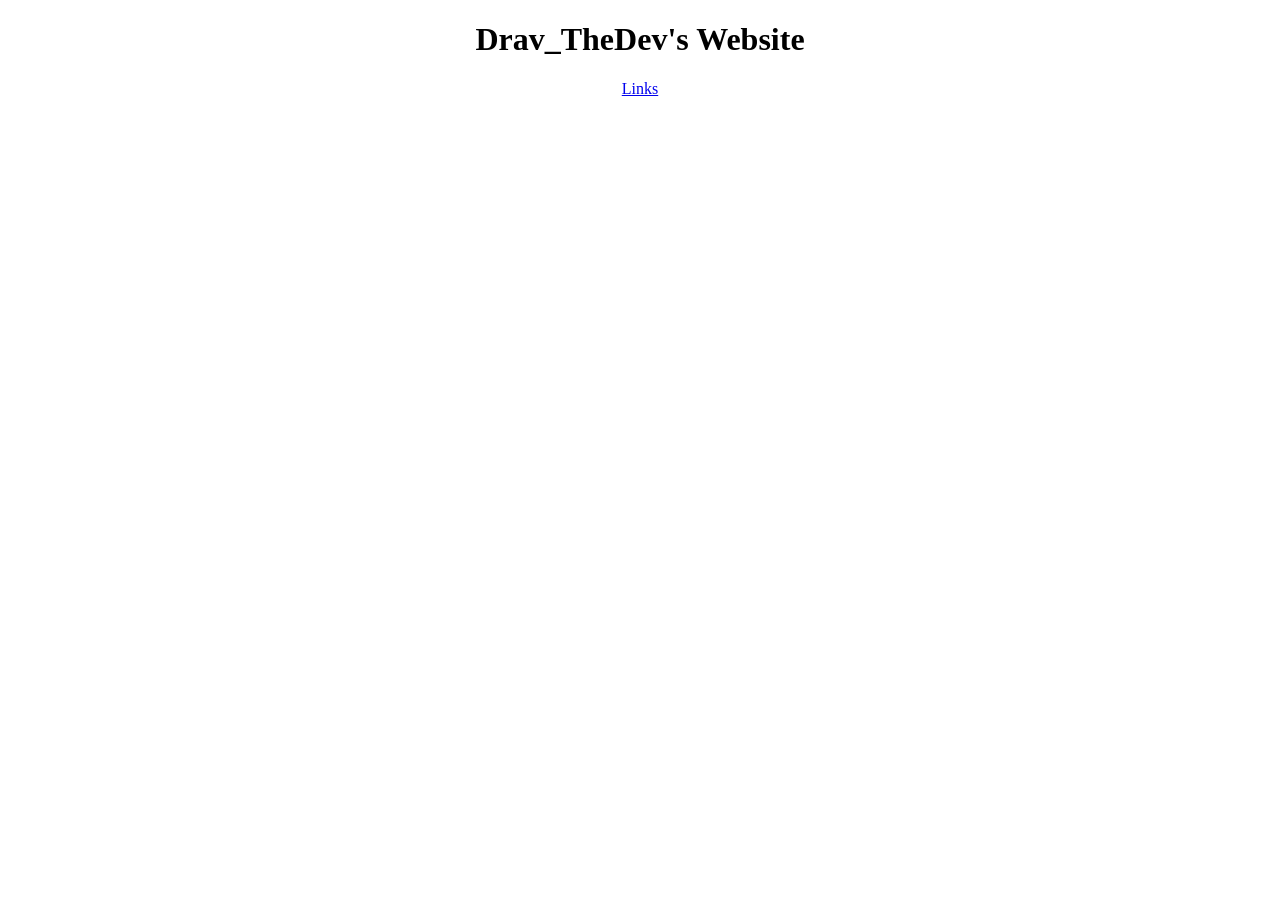
<file: index.html>
<!DOCTYPE html>
<html lang="en">
	<head>
		<link rel="stylesheet" href="style.css">
		<meta charset="UTF-8" />
		<title>My Site</title>
	</head>
	<body>
		<h1>Drav_TheDev's Website</h1>
		<a href="/links">
			<p>Links</p>
		</a>
	</body>
</html>
</file>
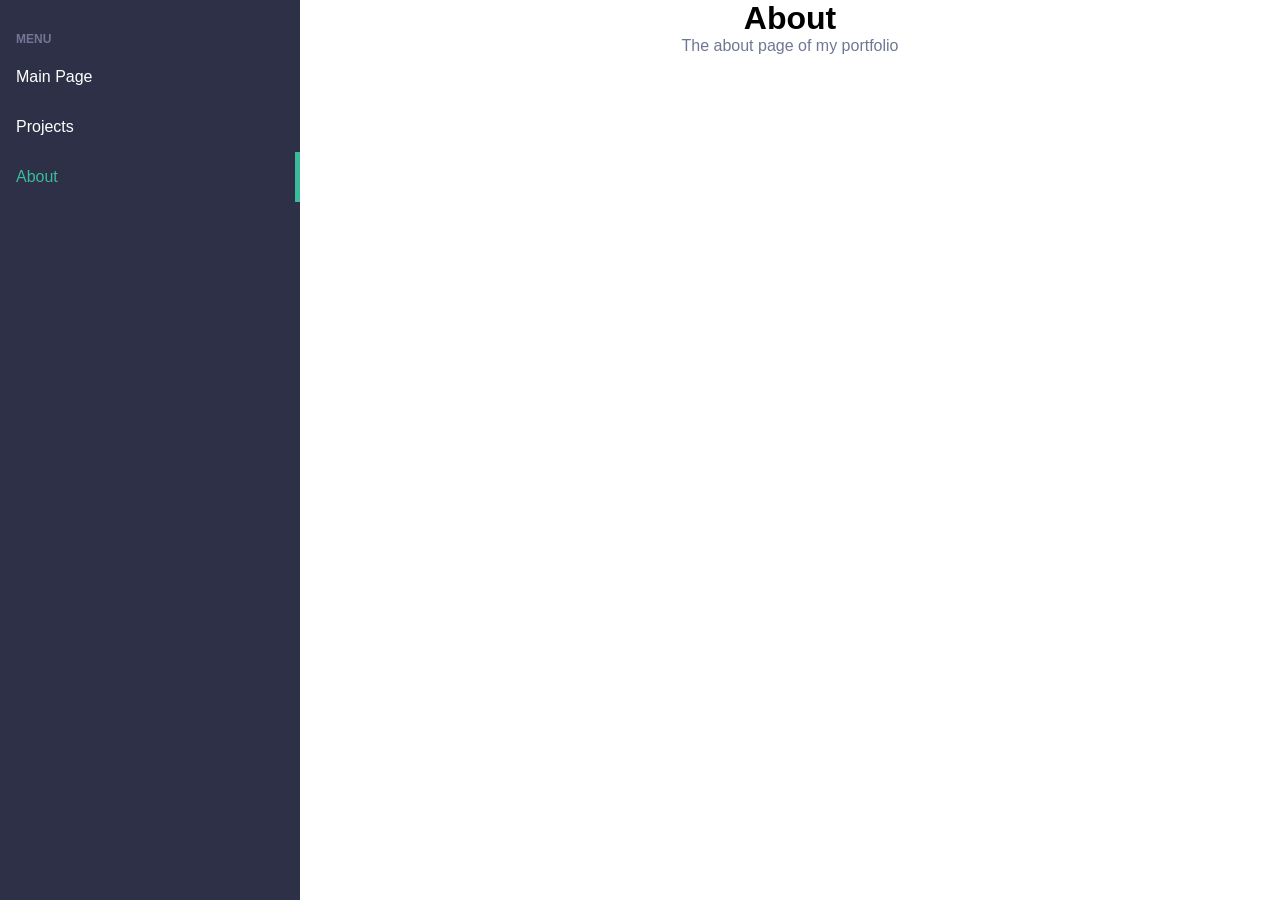
<file: about/index.html>
<!DOCTYPE html>
<html>
  <head>
    <meta charset="utf-8">
    <meta name="viewport" content="width=device-width">
    <title>Drav_TheDev | Projects</title>
    <link href="style.css" rel="stylesheet" type="text/css" />
  </head>
  <body>

    <div class="app">

      <div class="menu-toggle">
        <div class="hamburger">
          <span></span>
        </div>
      </div>

      <aside class="sidebar">

        <h3>Menu</h3>
  
        <nav class="menu">

          <a href="https://dravthedev.github.io/" class="menu-item">Main Page</a>
          <a href="https://dravthedev.github.io/projects/" class="menu-item">Projects</a>
          <a href="https://dravthedev.github.io/about/" class="menu-item is-active">About</a>

        </nav>

      </aside>

      <main class="content">
        <h1 class="contentTitle">About</h1>
        <p class="contentMain">The about page of my portfolio</p>
      </main>
    </div>
    <script src="script.js"></script>
  </body>
</html>
</file>
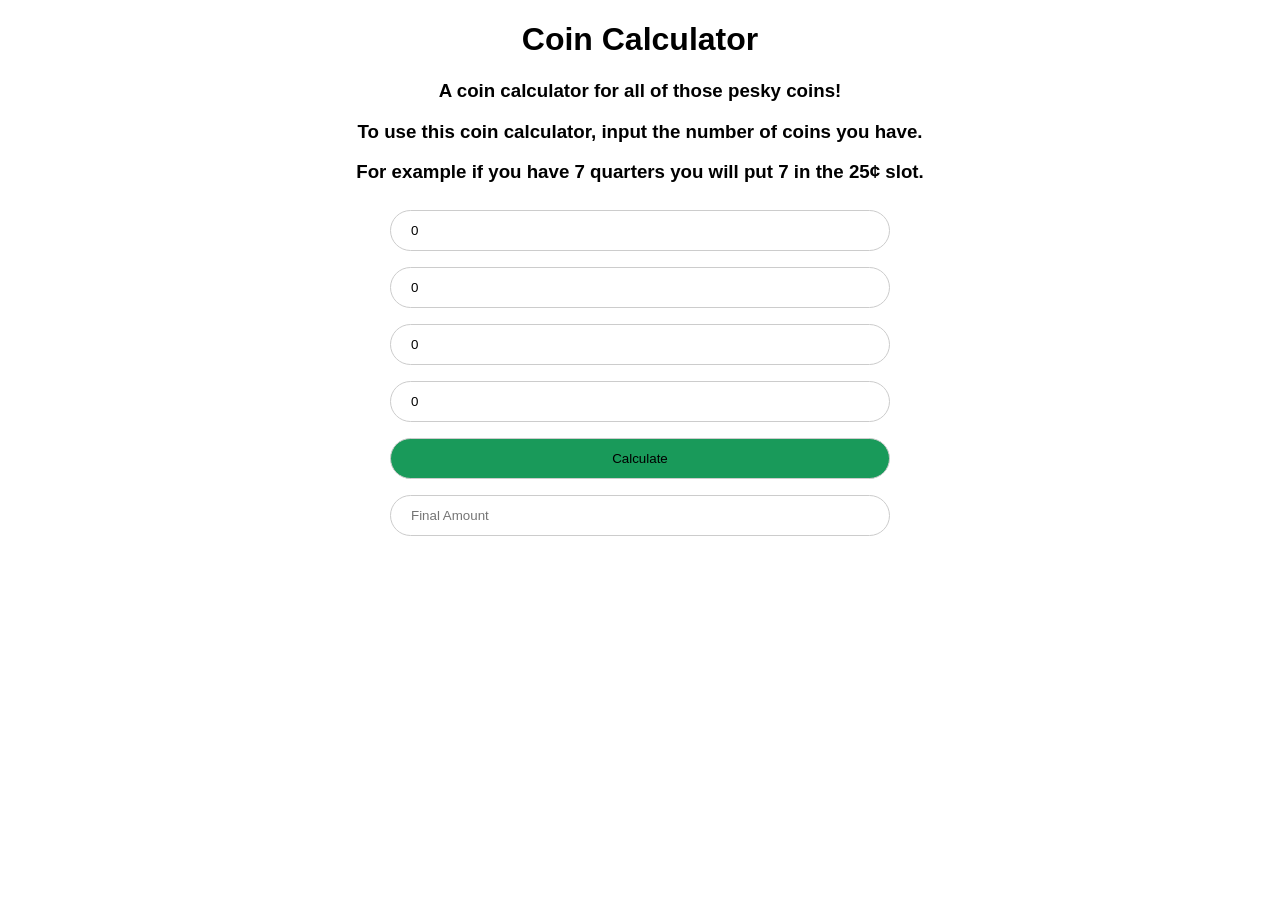
<file: coin-calculator/index.html>
<!DOCTYPE html>
<html>
  <head>
    <meta charset="utf-8">
    <meta name="viewport" content="width=device-width">
    <title>Drav_TheDev | Coin Calculator</title>
    <link href="style.css" rel="stylesheet" type="text/css" />
  </head>
  <body>
    <div id="calcIntro">
        <h1 id="calcTitle">Coin Calculator</h1>
        <h3 id="calcDesc">A coin calculator for all of those pesky coins!</h3>
        <h3>To use this coin calculator, input the number of coins you have.</h3>
        <h3>For example if you have 7 quarters you will put 7 in the 25¢ slot.</h3>
    </div>
    <div id="calcBody">
        <input id="coin25" type="number" placeholder="25¢" value="0">
        <input id="coin10" type="number" placeholder="10¢" value="0">
        <input id="coin5" type="number" placeholder="5¢" value="0">
        <input id="coin1" type="number" placeholder="1¢" value="0">
        <button id="coinButton">Calculate</button>
        <input id="coinPrice" type="text" placeholder="Final Amount" readonly>
    </div>
    <script src="script.js"></script>
  </body>
</html>
</file>
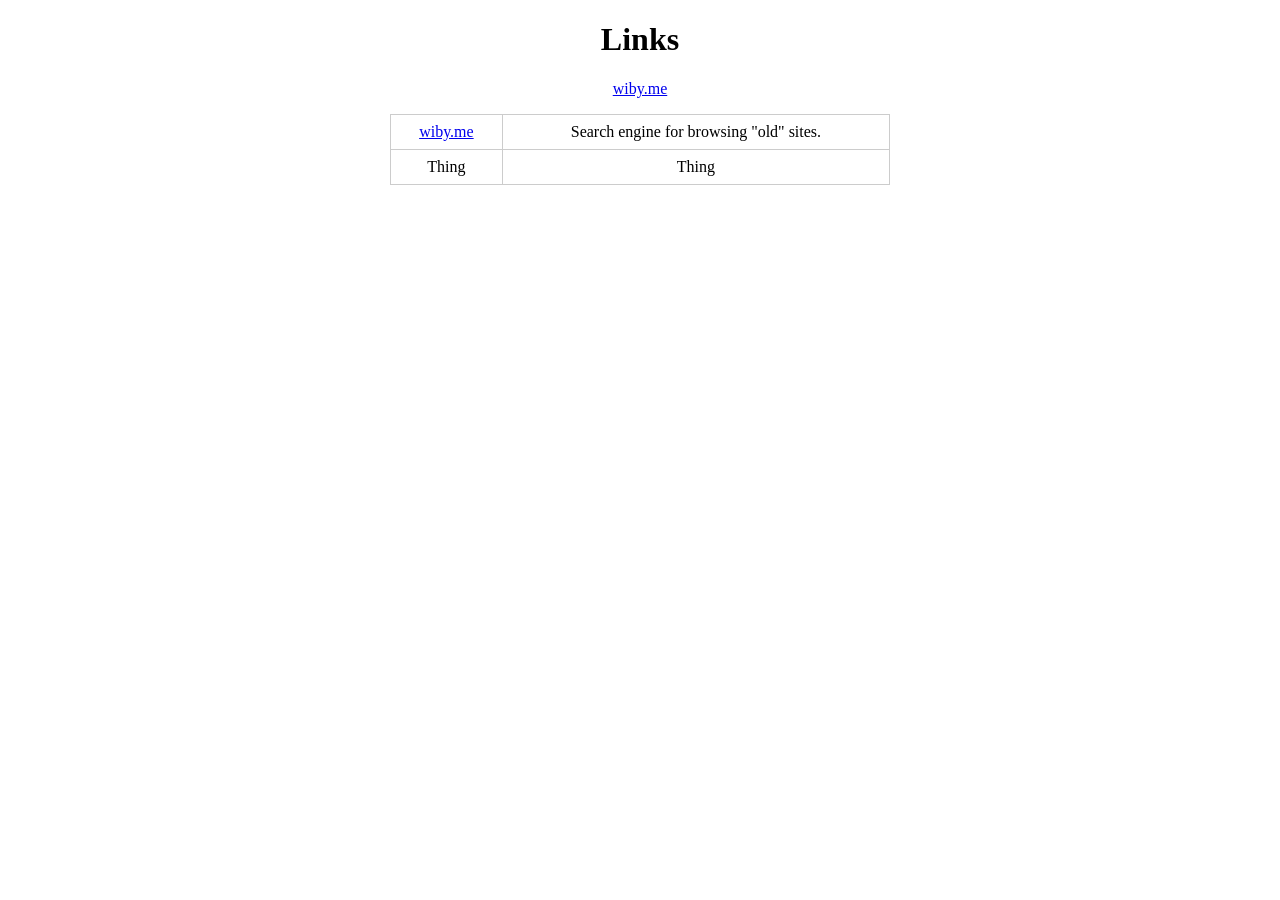
<file: links/index.html>
<!DOCTYPE html>
<html lang="en">
	<head>
		<link rel="stylesheet" href="style.css">
		<meta charset="UTF-8" />
		<title>Links</title>
	</head>
	<body>
		<h1>Links</h1>
		<a href="https://wiby.me/">
			<p>wiby.me</p>
		</a>
		<div class="table-wrap">
			<table class="simple-table">
				<tr>
					<td><a href="https://wiby.me/">wiby.me</a></td>
					<td>Search engine for browsing "old" sites.</td>
				</tr>
				<tr>
					<td>Thing</td>
					<td>Thing</td>
				</tr>
			</table>
		</div>
	</body>
</html>
</file>
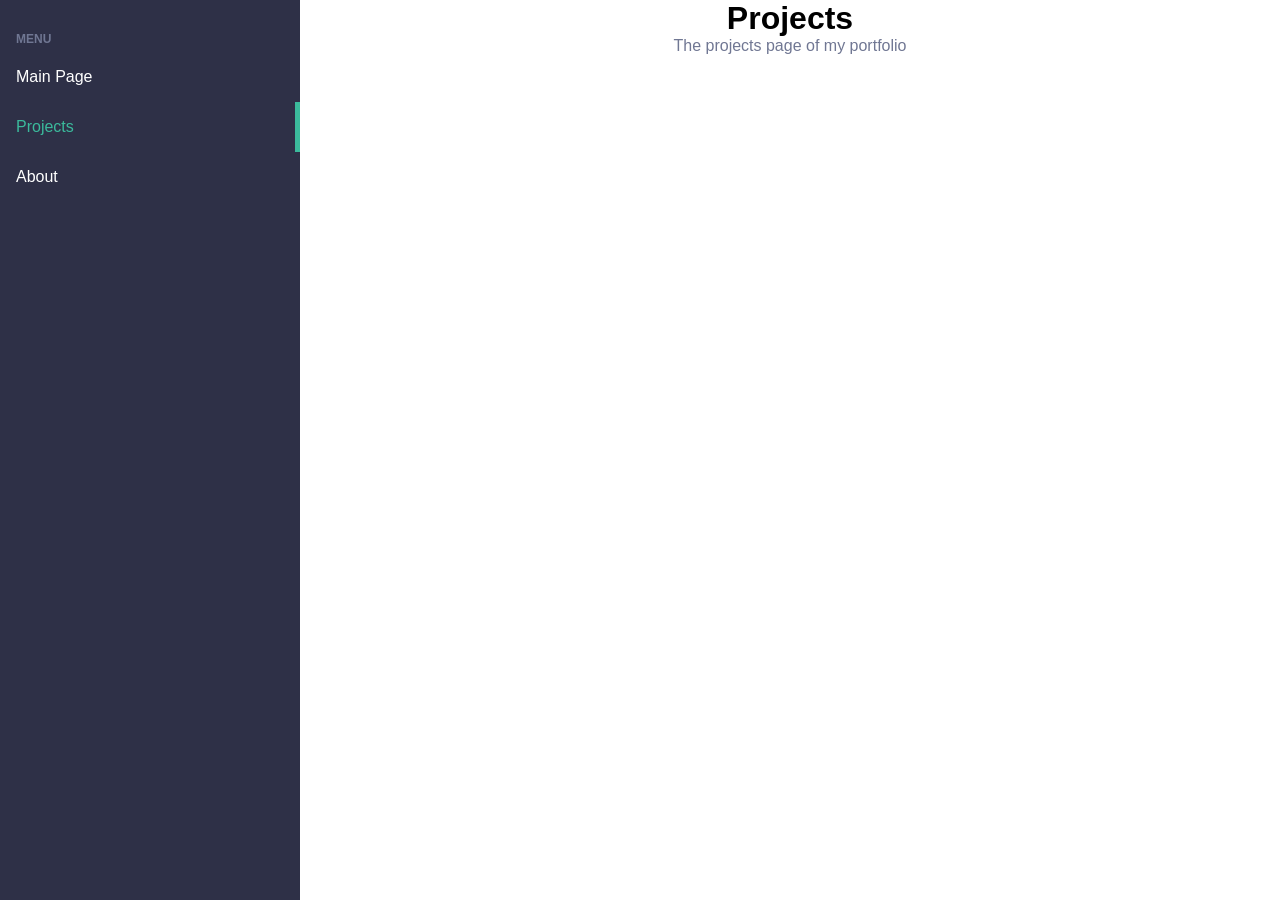
<file: projects/index.html>
<!DOCTYPE html>
<html>
  <head>
    <meta charset="utf-8">
    <meta name="viewport" content="width=device-width">
    <title>Drav_TheDev | Projects</title>
    <link href="style.css" rel="stylesheet" type="text/css" />
  </head>
  <body>

    <div class="app">

      <div class="menu-toggle">
        <div class="hamburger">
          <span></span>
        </div>
      </div>

      <aside class="sidebar">

        <h3>Menu</h3>
  
        <nav class="menu">

          <a href="https://dravthedev.github.io/" class="menu-item">Main Page</a>
          <a href="https://dravthedev.github.io/projects/" class="menu-item is-active">Projects</a>
          <a href="https://dravthedev.github.io/about/" class="menu-item">About</a>

        </nav>

      </aside>

      <main class="content">
        <h1 class="contentTitle">Projects</h1>
        <p class="contentMain">The projects page of my portfolio</p>
      </main>
    </div>
    <script src="script.js"></script>
  </body>
</html>
</file>
<file: style.css>
body {
	text-align: center;
}
</file>
<file: about/style.css>
* {
    margin: 0;
    padding: 0;
    box-sizing: border-box;
    font-family: 'Fire Sans', sans-serif;
}

.app {
    display: flex;
    min-height: 100vh;
}

.sidebar {
    flex: 1 1 0;
    max-width: 300px;
    min-width: 200px;
    padding: 2rem 1rem;
    background-color: #2e3047;
}

.sidebar h3 {
    color: #707793;
    font-size: 0.75rem;
    text-transform: uppercase;
    margin-bottom: 0.5em;
}

.sidebar .menu {
    margin: 0 -1rem;
}

.sidebar .menu .menu-item {
    display: block;
    padding: 1em;
    color: #FFF;
    text-decoration: none;
    transition: 0.15s linear;
}

.sidebar .menu .menu-item:hover,
.sidebar .menu .menu-item.is-active {
    color: #3bba9c;
    border-right: 5px solid #3bba9c;
}

.content p {
    color: #707793;
}

.menu-toggle {
    display: none;
    position: fixed;
    top: 2rem;
    right: 2rem;
    width: 60px;
    height: 60px;
    border-radius: 99px;
    background-color: #2e3047;
    cursor: pointer;
}

.hamburger {
    position: relative;
    top: calc(50% - 2px);
    left: 50%;
    transform: translate(-50%, -50%);
    width: 32px;
}

.hamburger > span,
.hamburger > span::before,
.hamburger > span::after {
    display: block;
    position: absolute;
    width: 100%;
    height: 4px;
    border-radius: 99px;
    background-color: #FFF;
    transition-duration: .15s;
}

.hamburger > span::before {
    content: '';
    top: -8px;
}

.hamburger > span::after {
    content: '';
    top: 8px;
}

.menu-toggle.is-active .hamburger > span {
    transform: rotate(45deg);
}

.menu-toggle.is-active .hamburger > span::before {
    top: 0;
    transform: rotate(0deg);
}

.menu-toggle.is-active .hamburger > span::after {
    top: 0;
    transform: rotate(90deg);
}

@media (max-width: 1024px) {
    .sidebar {
        max-width: 200px;
    }
}

@media (max-width: 768px) {
    .menu-toggle {
        display:block;
    }
    .content {
        padding-top: 8rem;
    }
    .sidebar {
        position: fixed;
        top: 0;
        left: -300px;
        height: 100vh;
        width: 100%;
        max-width: 300px;
        transition: 0.15s linear;
    }

    .sidebar.is-active {
        left: 0;
    }
}

.content {
    padding-left: 10px;
    padding-right: 10px;
    margin: 0 auto;
}

.content .contentTitle {
    text-align: center;
}

.content .contentMain {
    text-align: center;
}
</file>
<file: coin-calculator/style.css>
#calcIntro {
    text-align: center;
    font-family: 'Source Sans Pro', sans-serif;
}

#calcBody {
    text-align: center;
    width: 500px;
    margin: 0 auto;
}

#coin25 {
    width: 100%;
    padding: 12px 20px;
    margin: 8px 0;
    display: inline-block;
    border: 1px solid #ccc;
    border-radius: 50px;
    box-sizing: border-box;
}

#coin10 {
    width: 100%;
    padding: 12px 20px;
    margin: 8px 0;
    display: inline-block;
    border: 1px solid #ccc;
    border-radius: 50px;
    box-sizing: border-box;
}

#coin5 {
    width: 100%;
    padding: 12px 20px;
    margin: 8px 0;
    display: inline-block;
    border: 1px solid #ccc;
    border-radius: 50px;
    box-sizing: border-box;
}

#coin1 {
    width: 100%;
    padding: 12px 20px;
    margin: 8px 0;
    display: inline-block;
    border: 1px solid #ccc;
    border-radius: 50px;
    box-sizing: border-box;
}

#coinButton {
    width: 100%;
    padding: 12px 20px;
    margin: 8px 0;
    display: inline-block;
    border: 1px solid #ccc;
    border-radius: 50px;
    box-sizing: border-box;
    background-color: #199A5A;
}

#coinPrice {
    width: 100%;
    padding: 12px 20px;
    margin: 8px 0;
    display: inline-block;
    border: 1px solid #ccc;
    border-radius: 50px;
    box-sizing: border-box;
}
</file>
<file: links/style.css>
body {
	text-align: center;
}

.table-wrap {
	display: flex;
	justify-content: center;
}

.simple-table {
	border-collapse: collapse;
	width: 100%;
	max-width: 500px;
}

.simple-table td {
	border: 1px solid #ccc;
	padding: 8px 12px;
}
</file>
<file: projects/style.css>
* {
    margin: 0;
    padding: 0;
    box-sizing: border-box;
    font-family: 'Fire Sans', sans-serif;
}

.app {
    display: flex;
    min-height: 100vh;
}

.sidebar {
    flex: 1 1 0;
    max-width: 300px;
    min-width: 200px;
    padding: 2rem 1rem;
    background-color: #2e3047;
}

.sidebar h3 {
    color: #707793;
    font-size: 0.75rem;
    text-transform: uppercase;
    margin-bottom: 0.5em;
}

.sidebar .menu {
    margin: 0 -1rem;
}

.sidebar .menu .menu-item {
    display: block;
    padding: 1em;
    color: #FFF;
    text-decoration: none;
    transition: 0.15s linear;
}

.sidebar .menu .menu-item:hover,
.sidebar .menu .menu-item.is-active {
    color: #3bba9c;
    border-right: 5px solid #3bba9c;
}

.content p {
    color: #707793;
}

.menu-toggle {
    display: none;
    position: fixed;
    top: 2rem;
    right: 2rem;
    width: 60px;
    height: 60px;
    border-radius: 99px;
    background-color: #2e3047;
    cursor: pointer;
}

.hamburger {
    position: relative;
    top: calc(50% - 2px);
    left: 50%;
    transform: translate(-50%, -50%);
    width: 32px;
}

.hamburger > span,
.hamburger > span::before,
.hamburger > span::after {
    display: block;
    position: absolute;
    width: 100%;
    height: 4px;
    border-radius: 99px;
    background-color: #FFF;
    transition-duration: .15s;
}

.hamburger > span::before {
    content: '';
    top: -8px;
}

.hamburger > span::after {
    content: '';
    top: 8px;
}

.menu-toggle.is-active .hamburger > span {
    transform: rotate(45deg);
}

.menu-toggle.is-active .hamburger > span::before {
    top: 0;
    transform: rotate(0deg);
}

.menu-toggle.is-active .hamburger > span::after {
    top: 0;
    transform: rotate(90deg);
}

@media (max-width: 1024px) {
    .sidebar {
        max-width: 200px;
    }
}

@media (max-width: 768px) {
    .menu-toggle {
        display:block;
    }
    .content {
        padding-top: 8rem;
    }
    .sidebar {
        position: fixed;
        top: 0;
        left: -300px;
        height: 100vh;
        width: 100%;
        max-width: 300px;
        transition: 0.15s linear;
    }

    .sidebar.is-active {
        left: 0;
    }
}

.content {
    padding-left: 10px;
    padding-right: 10px;
    margin: 0 auto;
}

.content .contentTitle {
    text-align: center;
}

.content .contentMain {
    text-align: center;
}
</file>
